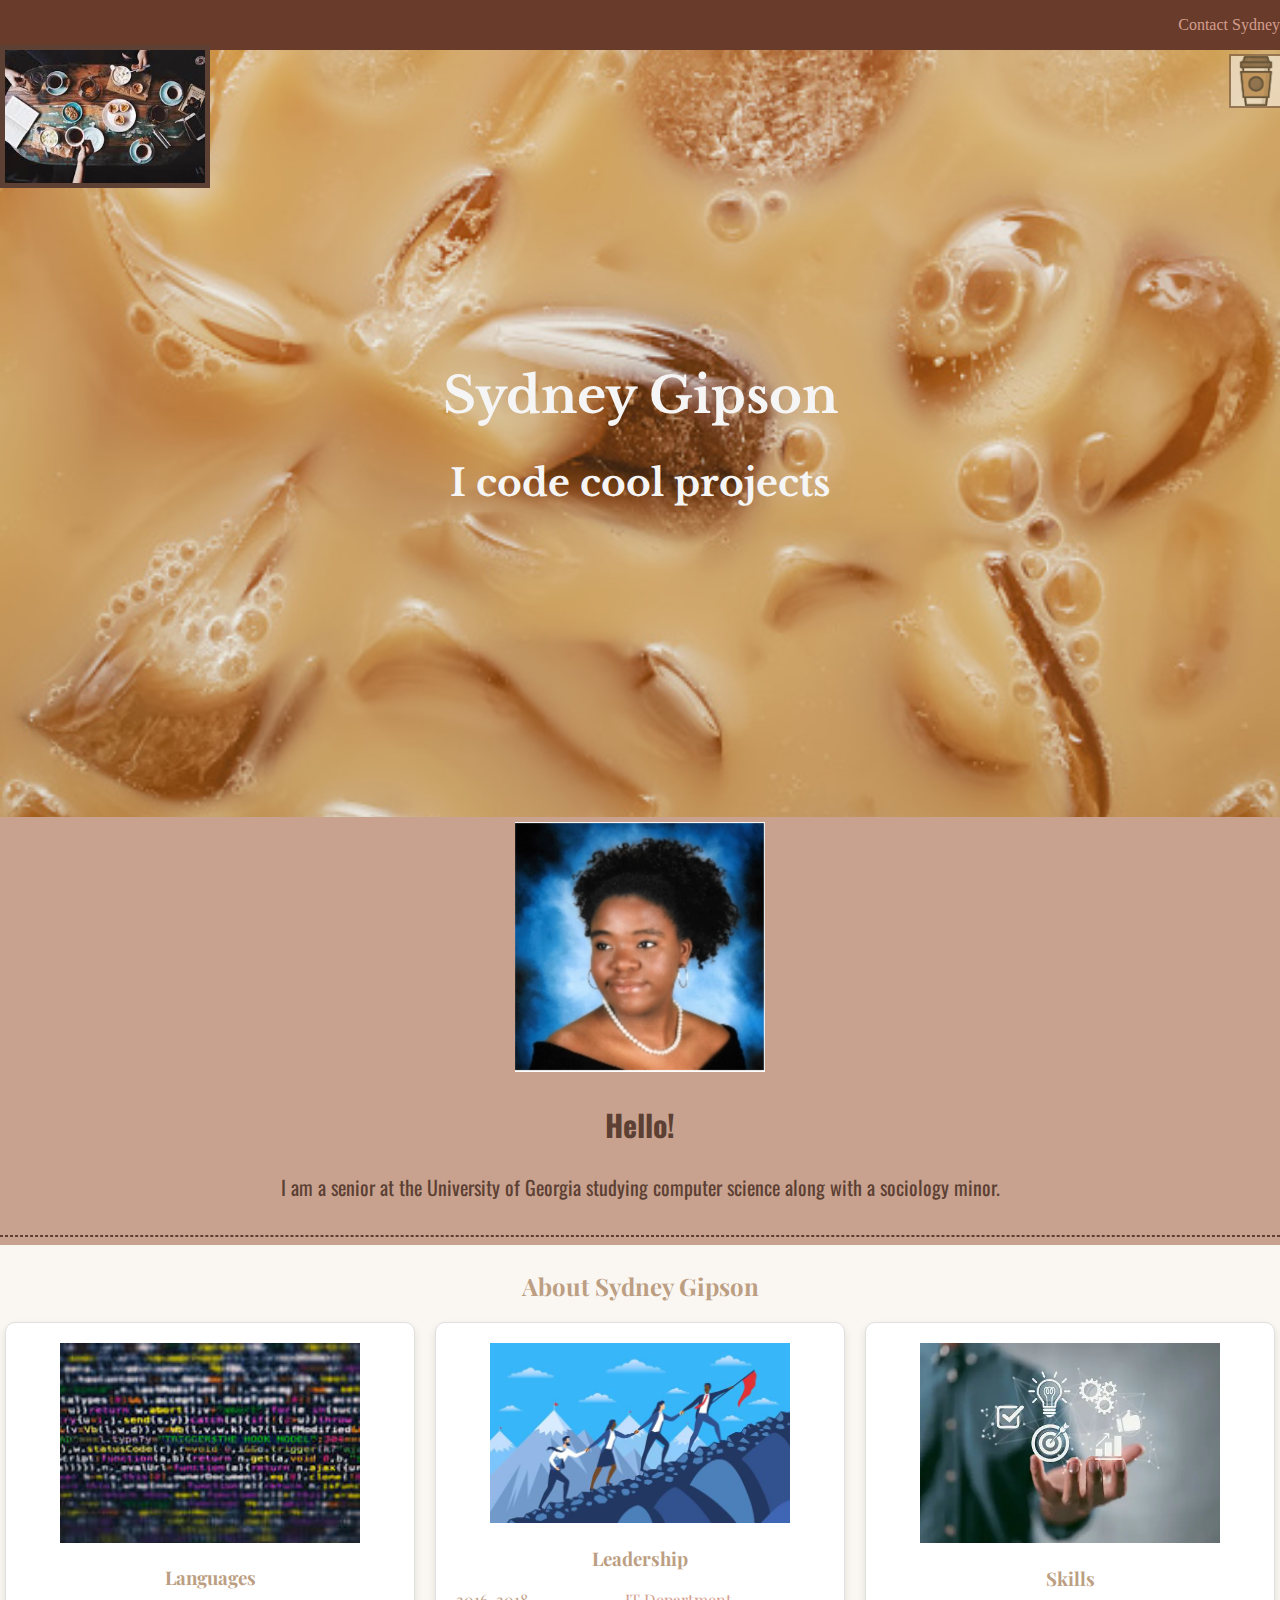
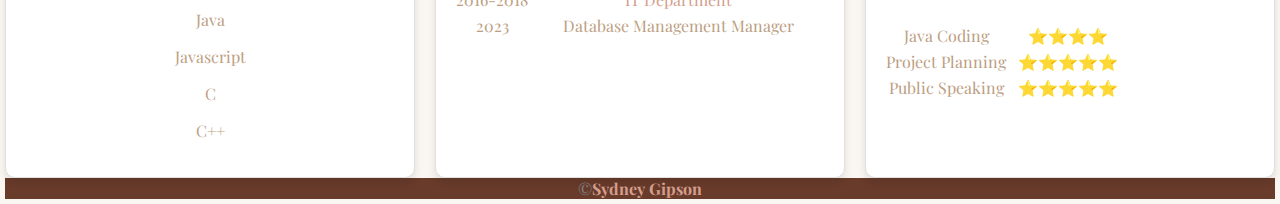
<file: index.html>
<!DOCTYPE html>
<link rel="stylesheet" href="css/style.css">
<html lang="en">
<head>
    <meta charset="UTF-8">
    <meta name="viewport" content="width=device-width, initial-scale=1.0">
    <link rel="preconnect" href="https://fonts.googleapis.com">
<link rel="preconnect" href="https://fonts.gstatic.com" crossorigin>
<link href="https://fonts.googleapis.com/css2?family=Libre+Baskerville:wght@700&family=Lora&family=Merriweather&family=Oswald:wght@200&family=Playfair+Display&display=swap" rel="stylesheet">
<title>Sydney Gipson</title>
</head>
<!---ASk about Nav open -->

<body>
<nav>  
    <p> <a href="contact.html">Contact Sydney  </a> </p> 
</nav>
    <section class="Intro">
        <h1>Sydney Gipson </h1>
        <h2> I code cool projects</h2>
        <img class="coffeecode" src="images/coffee&code.jpeg"alt="coffeecode" width="200px">
        <img class="coffeeicon" src="images/coffeeicon.png"alt="coffeeicon" width="50px">
    </section>
    <section class="Images">
        <img src="images/SydneyGipsonHeashot.png"alt="SydneyGipsonHeashot" width="250px">
        <h2>Hello!</h2>
        <p>I am a senior at the University of Georgia studying computer science along with a sociology minor. </p>
    </section>

    <hr>
    <section class="AboutMe">

    <h2> About Sydney Gipson</h2>
   <div class="three-col"> 
        <div class="card">
            <div class="language">
                <img src="images/language.jpeg"alt="language" width="300px">
                <h3>Languages</h3>
                <p>Java</p>
                <p>Javascript</p>
                <p>C</p>
                <p>C++</p>
            </div>
        </div>
        <div class="card">
            <img src="images/leadership.jpeg"alt="leadership" width="300px">
                <h3>Leadership</h3>
                 <div class="leadership">
                <dt>2016-2018</dt>
                <dd><a href="https://www.ict.edu/"> IT Department</a></dd>
                <dt>2023</dt>
                <dd>Database Management Manager</dd>
            </div>
        </div>
        <div class="card">
                <img  src="images/skills.jpeg"alt="skills" width="300px">
                <h3>Skills</h3>
                <div class="skills">
                <dl>
                    <dt>Java Coding</dt>
                    <dd>⭐️⭐️⭐️⭐️</dd>
                    <dt>Project Planning</dt>
                    <dd>⭐️⭐️⭐️⭐️⭐️</dd>
                    <dt>Public Speaking</dt>
                    <dd>⭐️⭐️⭐️⭐️⭐️</dd>
                </dl>
            </div>
        </div>
    </div>



    <footer>
        &copy; <a href=contact.html > Sydney Gipson</a>   
    </footer>

</body>
</html>
</file>
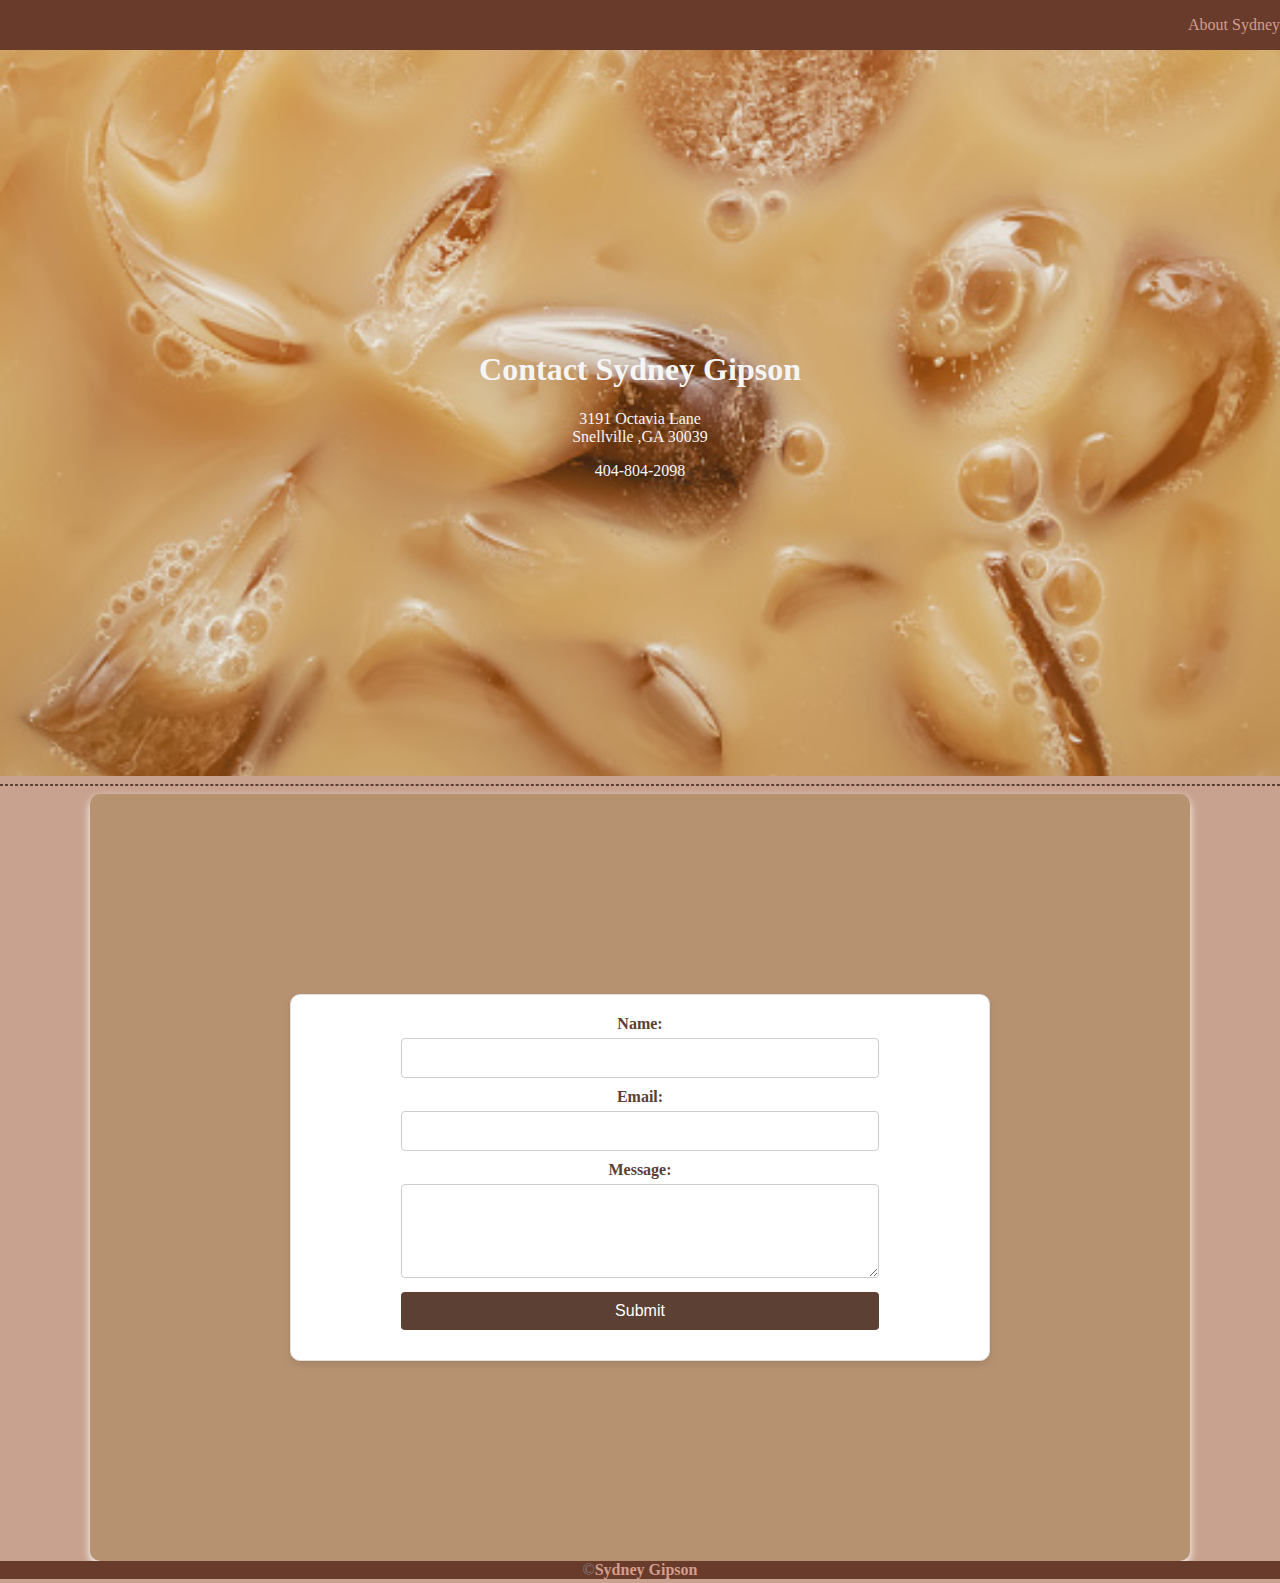
<file: contact.html>
<!DOCTYPE html>
<html lang="en">

<head>
    <meta charset="UTF-8">
    <meta name="viewport" content="width=device-width, initial-scale=1.0">
    <title>Sydney Gipson</title>
    <link rel="stylesheet" href="css/style.css">
</head>

<body>
    <nav>
        <p><a href="index.html">About Sydney</a></p>
    </nav>
    <div class="Contact">
    <h1>Contact Sydney Gipson</h1>
    <p>3191 Octavia Lane <br> Snellville ,GA 30039</p>
    <p>404-804-2098</p>
</div>
    <hr>
<div class="one-col">
    <div class="card"> <!-- Added div with class card here -->
        <form action="mailto:sydgipson@gmail.com" method="post">
            <label for="name">Name:</label>
            <input class="name"type="text" id="name" name="name" required><br>

            <label for="email">Email:</label>
            <input class="email" type="email" id="email" name="email" required><br>

            <label for="message">Message:</label>
            <textarea class="message" id="message" name="message" rows="4" required></textarea><br>

            <input type="submit" value="Submit">
        </form>
    </div> <!-- Closing div with class card -->
</div>
    <footer>
        &copy; <a href="index.html">Sydney Gipson</a>
    </footer>

</body>

</html>
</file>
<file: css/style.css>
body{
    margin:0;
    text-align: center;
    background-color:#c8A28f;
}
nav{
    display:flex;
    justify-content:right ;
    background-color:#683b2b ;
    color:grey;
}
nav a:hover{
    color:black;
    text-decoration: none;
    font-weight: bold;
}
footer{
    display:flex;
    justify-content: center;
    background-color:#683b2b ;
    color:grey;

}
footer a{
    text-decoration: none;
    font-weight: bold;
}
footer a:hover{
color:black;
}
.Intro {
    background-image: url(../images/coffee.jpeg); /* Use url() to specify the image path */
    background-size:cover; /* Adjust as needed */
    padding: 280px;
    font-family: 'Libre Baskerville', serif;
    font-size: 25px;
    color: whitesmoke;
}

.Intro img.coffeecode {
    position: absolute;
    border-style:dotted;
    border: 5px solid #5C4033;
    top: 05%;
    left: 0%;
}
.Intro img.coffeeicon {
    position: absolute;
    border-style: dotted;
    border: 2px solid #5C4033;
    opacity: .5;
    top: 06%;
    left :96%;
}


.Images{
padding: 5px;
font-family: 'Oswald', sans-serif;
color: #5C4033;
font-size: 20px;
}

.AboutMe{
background-color: #faf6f2;
padding: 5px;
font-family: 'Playfair Display', serif;
color:#bc9e82;
font-size: 16px;
}
a{
    color:#d49e8d;
    text-decoration: none;
}
a:hover{
    color:#b08401
}
hr{
    color:#5C4033;
    border-style: dashed;
    border-radius: 20px;
}


.three-col {
    display: grid;
    grid-template-columns: repeat(3, 1fr);
    gap: 20px; /* Adjust the gap between cards as needed */
  }
  
  .card {
    background-color: #ffffff;
    box-shadow: 0 4px 8px rgba(0, 0, 0, 0.1);
    border-radius: 10px;
    padding: 20px;
    border: 1px solid #e0e0e0;
    text-align: center; 
  }
  .leadership   {
    text-align: center;
    display: grid;
    grid-template-columns: auto 1fr; 
    gap: 5px; 
    
  }
  
  .leadership dt {
    grid-column: 1; 
  }
  
  .leadership dd {
    grid-column: 2; 
    margin: 0;
  }
  .skills {
    display: grid;
    grid-template-columns: 2fr 1fr; 
    gap: 10px; 
    text-align: center;
   
}

.skills dl {
    display: grid;
    grid-template-columns: auto 1fr; 
    gap: 5px; 
    text-align: center;
   
}

.skills dt {
    grid-column: 1; 
}
.skills dd {
    grid-column: 2; 
    margin: 0; 
}
.one-col {
    max-width: 700px; 
    max-height: 700px;
    margin: auto;
    padding: 200px;
    background-color: #b69271; 
    border-radius: 10px; 
    box-shadow: 0 4px 8px white; 
    color: #5C4033;
}
.Contact{
    background-image: url('../images/coffee.jpeg'); 
    background-size:cover; 
    padding: 280px;
    font-family: 'Libre Baskerville', serif;
    color: whitesmoke;
}

.one-col .card form {
    max-width: 500px; 
    margin: 0 auto; 
  }
  
  
  .one-col .card form label {
    font-weight: bold; 
    display: block; 
    margin-bottom: 5px; 
  }
  
  
  .one-col .card form input,
  .one-col .card form textarea {
    width: calc(100% - 22px); 
    padding: 10px;
    margin-bottom: 10px; 
    border: 1px solid #ccc; 
    border-radius: 4px; 
    box-sizing: border-box; 
    font-size: 16px; 
  }
  
  /* Style the submit button */
  .one-col .card form input[type="submit"] {
    background-color: #5C4033; 
    color: white; 
    padding: 10px 20px; 
    border: none; 
    border-radius: 4px; 
    font-size: 16px; 
  }
</file>
